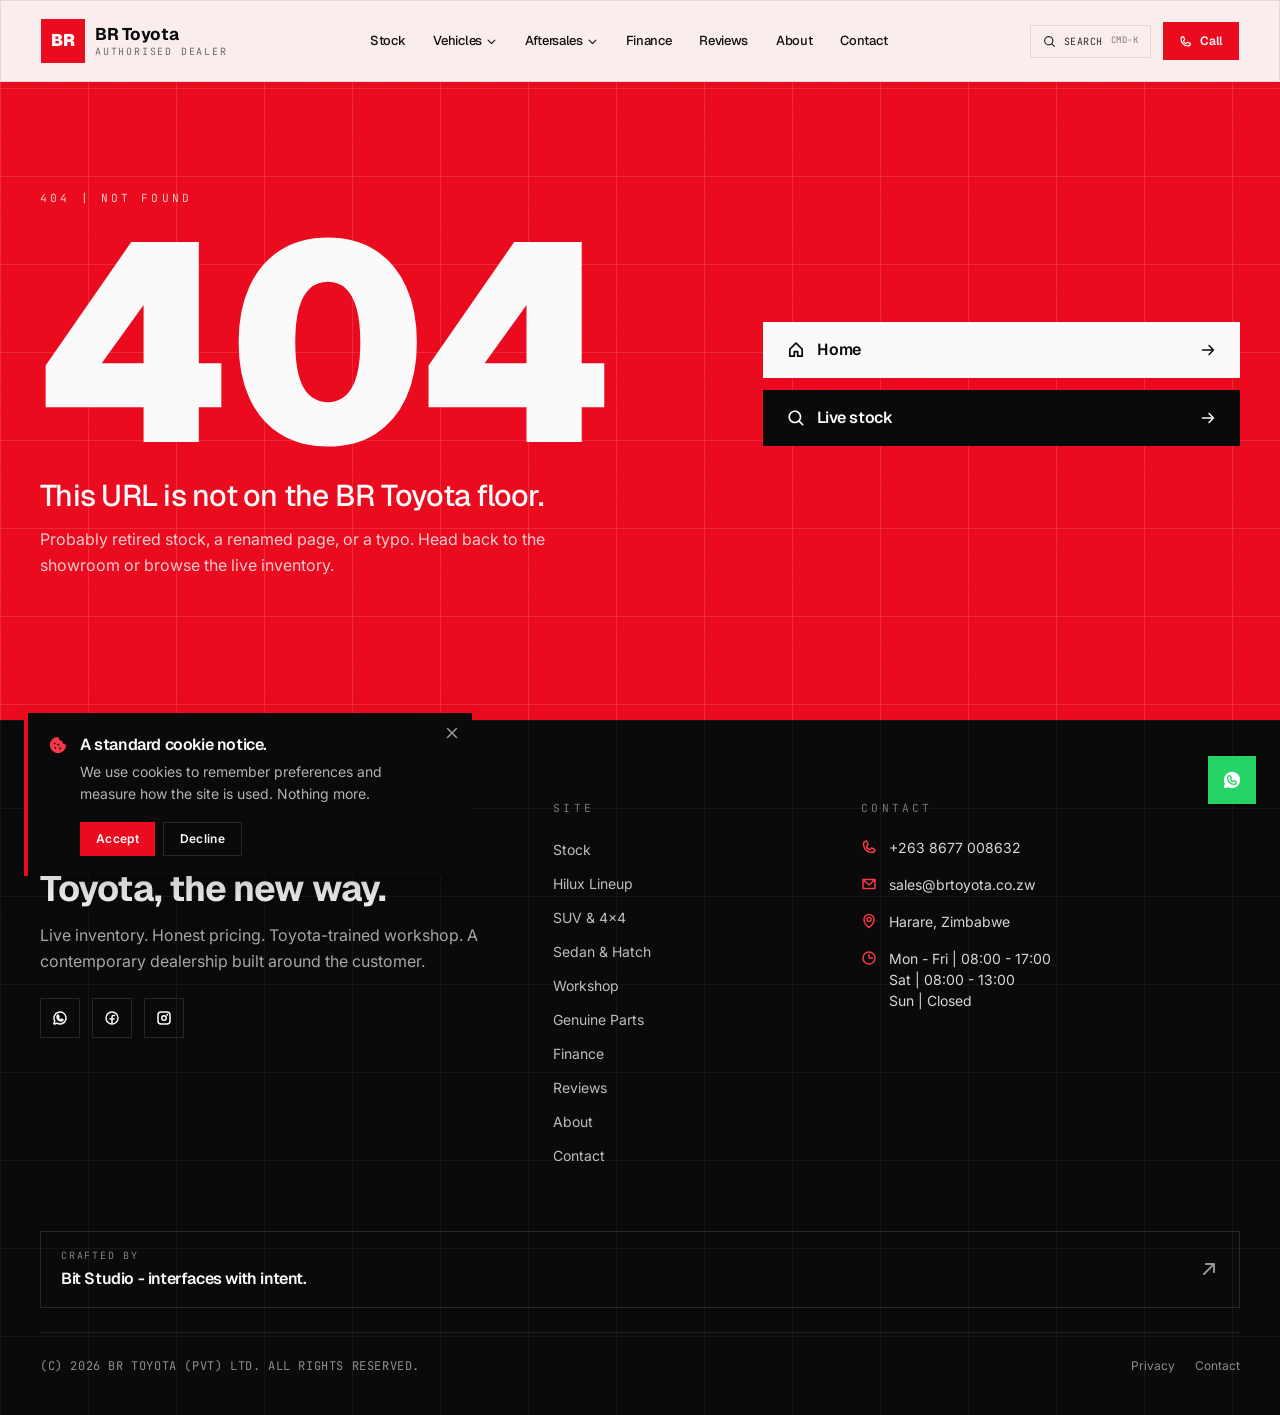
<file: index.html>
<!DOCTYPE html>
<html lang="en">
  <head>
    <meta charset="UTF-8" />
    <link rel="icon" type="image/svg+xml" href="/favicon.svg" />
    <meta name="viewport" content="width=device-width, initial-scale=1.0, viewport-fit=cover" />
    <meta name="theme-color" content="#EB0A1E" />

    <title>BR Toyota — Authorised Toyota Dealer | Zimbabwe</title>
    <meta name="description" content="BR Toyota — authorised Toyota dealer in Zimbabwe. Contemporary showroom, live stock inventory, Toyota-trained workshop, genuine parts and on-site finance. The new way to buy Toyota." />
    <meta name="keywords" content="BR Toyota, Toyota Zimbabwe, Toyota dealer Harare, Hilux, Land Cruiser, Fortuner, Prado, Corolla Cross, RAV4, Hiace, Toyota service Zimbabwe, genuine Toyota parts, Toyota finance Zimbabwe" />
    <meta name="author" content="BR Toyota" />
    <meta name="robots" content="index, follow" />

    <!-- Open Graph -->
    <meta property="og:type" content="website" />
    <meta property="og:site_name" content="BR Toyota" />
    <meta property="og:title" content="BR Toyota — Authorised Toyota Dealer | Zimbabwe" />
    <meta property="og:description" content="Contemporary Toyota dealership. Live inventory. Real-time stock counter. Toyota-trained workshop and on-site finance." />
    <meta property="og:image" content="https://images.unsplash.com/photo-1559416523-140ddc3d238c?w=1600&q=80&auto=format&fit=crop" />
    <meta property="og:url" content="https://www.brtoyota.co.zw/" />

    <!-- Twitter -->
    <meta name="twitter:card" content="summary_large_image" />
    <meta name="twitter:title" content="BR Toyota — Authorised Toyota Dealer" />
    <meta name="twitter:description" content="Contemporary Toyota dealership. Live inventory. Workshop. Parts. Finance." />
    <meta name="twitter:image" content="https://images.unsplash.com/photo-1559416523-140ddc3d238c?w=1600&q=80&auto=format&fit=crop" />

    <!-- Preconnect fonts -->
    <link rel="preconnect" href="https://fonts.googleapis.com" />
    <link rel="preconnect" href="https://fonts.gstatic.com" crossorigin />
    <link href="https://fonts.googleapis.com/css2?family=Geist:wght@300;400;500;600;700;800;900&family=Inter:wght@300;400;500;600;700&family=JetBrains+Mono:wght@400;500;600&display=swap" rel="stylesheet" />

    <!-- JSON-LD Structured Data -->
    <script type="application/ld+json">
      {
        "@context": "https://schema.org",
        "@type": "AutomotiveBusiness",
        "name": "BR Toyota",
        "url": "https://www.brtoyota.co.zw/",
        "description": "Authorised Toyota dealer in Zimbabwe. Contemporary digital-first showroom, live stock inventory, Toyota-trained workshop, genuine parts and on-site finance.",
        "image": "https://images.unsplash.com/photo-1559416523-140ddc3d238c?w=1600&q=80&auto=format&fit=crop",
        "address": {
          "@type": "PostalAddress",
          "addressLocality": "Harare",
          "addressCountry": "ZW"
        },
        "telephone": "+2638677008632",
        "priceRange": "$$",
        "slogan": "Toyota, the new way.",
        "aggregateRating": {
          "@type": "AggregateRating",
          "ratingValue": "4.5",
          "reviewCount": "100"
        }
      }
    </script>
    <script type="module" crossorigin src="/assets/index-C2qaSlEz.js"></script>
    <link rel="stylesheet" crossorigin href="/assets/index-DqUmYra0.css">
  </head>
  <body>
    <div id="root"></div>
  </body>
</html>
</file>
<file: assets/index-DqUmYra0.css>
/*! tailwindcss v4.3.0 | MIT License | https://tailwindcss.com */@layer properties{@supports (((-webkit-hyphens:none)) and (not (margin-trim:inline))) or ((-moz-orient:inline) and (not (color:rgb(from red r g b)))){*,:before,:after,::backdrop{--tw-space-y-reverse:0;--tw-border-style:solid;--tw-gradient-position:initial;--tw-gradient-from:#0000;--tw-gradient-via:#0000;--tw-gradient-to:#0000;--tw-gradient-stops:initial;--tw-gradient-via-stops:initial;--tw-gradient-from-position:0%;--tw-gradient-via-position:50%;--tw-gradient-to-position:100%;--tw-leading:initial;--tw-font-weight:initial;--tw-tracking:initial;--tw-ordinal:initial;--tw-slashed-zero:initial;--tw-numeric-figure:initial;--tw-numeric-spacing:initial;--tw-numeric-fraction:initial;--tw-shadow:0 0 #0000;--tw-shadow-color:initial;--tw-shadow-alpha:100%;--tw-inset-shadow:0 0 #0000;--tw-inset-shadow-color:initial;--tw-inset-shadow-alpha:100%;--tw-ring-color:initial;--tw-ring-shadow:0 0 #0000;--tw-inset-ring-color:initial;--tw-inset-ring-shadow:0 0 #0000;--tw-ring-inset:initial;--tw-ring-offset-width:0px;--tw-ring-offset-color:#fff;--tw-ring-offset-shadow:0 0 #0000;--tw-blur:initial;--tw-brightness:initial;--tw-contrast:initial;--tw-grayscale:initial;--tw-hue-rotate:initial;--tw-invert:initial;--tw-opacity:initial;--tw-saturate:initial;--tw-sepia:initial;--tw-drop-shadow:initial;--tw-drop-shadow-color:initial;--tw-drop-shadow-alpha:100%;--tw-drop-shadow-size:initial;--tw-backdrop-blur:initial;--tw-backdrop-brightness:initial;--tw-backdrop-contrast:initial;--tw-backdrop-grayscale:initial;--tw-backdrop-hue-rotate:initial;--tw-backdrop-invert:initial;--tw-backdrop-opacity:initial;--tw-backdrop-saturate:initial;--tw-backdrop-sepia:initial;--tw-duration:initial;--tw-translate-x:0;--tw-translate-y:0;--tw-translate-z:0;--tw-scale-x:1;--tw-scale-y:1;--tw-scale-z:1}}}@layer theme{:root,:host{--font-sans:ui-sans-serif, system-ui, sans-serif, "Apple Color Emoji", "Segoe UI Emoji", "Segoe UI Symbol", "Noto Color Emoji";--font-mono:"JetBrains Mono", monospace;--color-yellow-400:oklch(85.2% .199 91.936);--color-yellow-500:oklch(79.5% .184 86.047);--color-white:#fff;--spacing:.25rem;--container-xs:20rem;--container-md:28rem;--container-lg:32rem;--container-xl:36rem;--container-2xl:42rem;--container-3xl:48rem;--container-4xl:56rem;--text-xs:.75rem;--text-xs--line-height:calc(1 / .75);--text-sm:.875rem;--text-sm--line-height:calc(1.25 / .875);--text-base:1rem;--text-base--line-height: 1.5 ;--text-lg:1.125rem;--text-lg--line-height:calc(1.75 / 1.125);--text-xl:1.25rem;--text-xl--line-height:calc(1.75 / 1.25);--text-2xl:1.5rem;--text-2xl--line-height:calc(2 / 1.5);--text-3xl:1.875rem;--text-3xl--line-height: 1.2 ;--text-4xl:2.25rem;--text-4xl--line-height:calc(2.5 / 2.25);--text-5xl:3rem;--text-5xl--line-height:1;--text-6xl:3.75rem;--text-6xl--line-height:1;--text-7xl:4.5rem;--text-7xl--line-height:1;--text-8xl:6rem;--text-8xl--line-height:1;--font-weight-medium:500;--font-weight-semibold:600;--font-weight-bold:700;--font-weight-black:900;--tracking-tighter:-.05em;--tracking-tight:-.025em;--tracking-wide:.025em;--tracking-wider:.05em;--leading-tight:1.25;--leading-relaxed:1.625;--blur-sm:8px;--blur-md:12px;--blur-xl:24px;--default-transition-duration:.15s;--default-transition-timing-function:cubic-bezier(.4, 0, .2, 1);--default-font-family:var(--font-sans);--default-mono-font-family:var(--font-mono);--color-toyota-300:#ff6e7a;--color-toyota-400:#f73848;--color-toyota-500:#eb0a1e;--color-toyota-600:#c8081a;--color-toyota-700:#a30615;--color-ink-50:#fafafa;--color-ink-100:#f2f2f2;--color-ink-200:#e5e5e5;--color-ink-300:#c8c8c8;--color-ink-400:#9a9a9a;--color-ink-500:#6b6b6b;--color-ink-600:#4a4a4a;--color-ink-700:#2f2f2f;--color-ink-900:#111;--color-ink-950:#0a0a0a;--color-paper:#fafafa;--font-display:"Geist", "Inter", system-ui, sans-serif;--font-body:"Inter", system-ui, sans-serif}}@layer base{*,:after,:before,::backdrop{box-sizing:border-box;border:0 solid;margin:0;padding:0}::file-selector-button{box-sizing:border-box;border:0 solid;margin:0;padding:0}html,:host{-webkit-text-size-adjust:100%;-moz-tab-size:4;tab-size:4;line-height:1.5;font-family:var(--default-font-family,ui-sans-serif, system-ui, sans-serif, "Apple Color Emoji", "Segoe UI Emoji", "Segoe UI Symbol", "Noto Color Emoji");font-feature-settings:var(--default-font-feature-settings,normal);font-variation-settings:var(--default-font-variation-settings,normal);-webkit-tap-highlight-color:transparent}hr{height:0;color:inherit;border-top-width:1px}abbr:where([title]){-webkit-text-decoration:underline dotted;text-decoration:underline dotted}h1,h2,h3,h4,h5,h6{font-size:inherit;font-weight:inherit}a{color:inherit;-webkit-text-decoration:inherit;text-decoration:inherit}b,strong{font-weight:bolder}code,kbd,samp,pre{font-family:var(--default-mono-font-family,ui-monospace, SFMono-Regular, Menlo, Monaco, Consolas, "Liberation Mono", "Courier New", monospace);font-feature-settings:var(--default-mono-font-feature-settings,normal);font-variation-settings:var(--default-mono-font-variation-settings,normal);font-size:1em}small{font-size:80%}sub,sup{vertical-align:baseline;font-size:75%;line-height:0;position:relative}sub{bottom:-.25em}sup{top:-.5em}table{text-indent:0;border-color:inherit;border-collapse:collapse}:-moz-focusring{outline:auto}progress{vertical-align:baseline}summary{display:list-item}ol,ul,menu{list-style:none}img,svg,video,canvas,audio,iframe,embed,object{vertical-align:middle;display:block}img,video{max-width:100%;height:auto}button,input,select,optgroup,textarea{font:inherit;font-feature-settings:inherit;font-variation-settings:inherit;letter-spacing:inherit;color:inherit;opacity:1;background-color:#0000;border-radius:0}::file-selector-button{font:inherit;font-feature-settings:inherit;font-variation-settings:inherit;letter-spacing:inherit;color:inherit;opacity:1;background-color:#0000;border-radius:0}:where(select:is([multiple],[size])) optgroup{font-weight:bolder}:where(select:is([multiple],[size])) optgroup option{padding-inline-start:20px}::file-selector-button{margin-inline-end:4px}::placeholder{opacity:1}@supports (not ((-webkit-appearance:-apple-pay-button))) or (contain-intrinsic-size:1px){::placeholder{color:currentColor}@supports (color:color-mix(in lab,red,red)){::placeholder{color:color-mix(in oklab,currentcolor 50%,transparent)}}}textarea{resize:vertical}::-webkit-search-decoration{-webkit-appearance:none}::-webkit-date-and-time-value{min-height:1lh;text-align:inherit}::-webkit-datetime-edit{display:inline-flex}::-webkit-datetime-edit-fields-wrapper{padding:0}::-webkit-datetime-edit{padding-block:0}::-webkit-datetime-edit-year-field{padding-block:0}::-webkit-datetime-edit-month-field{padding-block:0}::-webkit-datetime-edit-day-field{padding-block:0}::-webkit-datetime-edit-hour-field{padding-block:0}::-webkit-datetime-edit-minute-field{padding-block:0}::-webkit-datetime-edit-second-field{padding-block:0}::-webkit-datetime-edit-millisecond-field{padding-block:0}::-webkit-datetime-edit-meridiem-field{padding-block:0}::-webkit-calendar-picker-indicator{line-height:1}:-moz-ui-invalid{box-shadow:none}button,input:where([type=button],[type=reset],[type=submit]){-webkit-appearance:button;-moz-appearance:button;appearance:button}::file-selector-button{-webkit-appearance:button;-moz-appearance:button;appearance:button}::-webkit-inner-spin-button{height:auto}::-webkit-outer-spin-button{height:auto}[hidden]:where(:not([hidden=until-found])){display:none!important}}@layer components;@layer utilities{.pointer-events-none{pointer-events:none}.visible{visibility:visible}.absolute{position:absolute}.fixed{position:fixed}.relative{position:relative}.static{position:static}.sticky{position:sticky}.inset-0{inset:calc(var(--spacing) * 0)}.inset-x-0{inset-inline:calc(var(--spacing) * 0)}.top-0{top:calc(var(--spacing) * 0)}.top-2{top:calc(var(--spacing) * 2)}.top-3{top:calc(var(--spacing) * 3)}.top-4{top:calc(var(--spacing) * 4)}.top-5{top:calc(var(--spacing) * 5)}.top-16{top:calc(var(--spacing) * 16)}.top-24{top:calc(var(--spacing) * 24)}.top-\[14\%\]{top:14%}.top-full{top:100%}.right-0{right:calc(var(--spacing) * 0)}.right-3{right:calc(var(--spacing) * 3)}.right-6{right:calc(var(--spacing) * 6)}.right-\[2\%\]{right:2%}.bottom-0{bottom:calc(var(--spacing) * 0)}.bottom-2{bottom:calc(var(--spacing) * 2)}.bottom-3{bottom:calc(var(--spacing) * 3)}.bottom-6{bottom:calc(var(--spacing) * 6)}.bottom-24{bottom:calc(var(--spacing) * 24)}.left-0{left:calc(var(--spacing) * 0)}.left-3{left:calc(var(--spacing) * 3)}.left-4{left:calc(var(--spacing) * 4)}.left-5{left:calc(var(--spacing) * 5)}.left-6{left:calc(var(--spacing) * 6)}.left-\[18px\]{left:18px}.z-10{z-index:10}.z-30{z-index:30}.z-40{z-index:40}.z-50{z-index:50}.z-\[60\]{z-index:60}.col-span-6{grid-column:span 6/span 6}.col-span-12{grid-column:span 12/span 12}.-mx-1{margin-inline:calc(var(--spacing) * -1)}.mx-auto{margin-inline:auto}.mt-0\.5{margin-top:calc(var(--spacing) * .5)}.mt-1{margin-top:calc(var(--spacing) * 1)}.mt-1\.5{margin-top:calc(var(--spacing) * 1.5)}.mt-2{margin-top:calc(var(--spacing) * 2)}.mt-3{margin-top:calc(var(--spacing) * 3)}.mt-3\.5{margin-top:calc(var(--spacing) * 3.5)}.mt-4{margin-top:calc(var(--spacing) * 4)}.mt-6{margin-top:calc(var(--spacing) * 6)}.mt-8{margin-top:calc(var(--spacing) * 8)}.mr-1\.5{margin-right:calc(var(--spacing) * 1.5)}.mb-1{margin-bottom:calc(var(--spacing) * 1)}.mb-1\.5{margin-bottom:calc(var(--spacing) * 1.5)}.mb-2{margin-bottom:calc(var(--spacing) * 2)}.mb-3{margin-bottom:calc(var(--spacing) * 3)}.mb-4{margin-bottom:calc(var(--spacing) * 4)}.mb-5{margin-bottom:calc(var(--spacing) * 5)}.mb-6{margin-bottom:calc(var(--spacing) * 6)}.mb-8{margin-bottom:calc(var(--spacing) * 8)}.mb-10{margin-bottom:calc(var(--spacing) * 10)}.mb-12{margin-bottom:calc(var(--spacing) * 12)}.mb-16{margin-bottom:calc(var(--spacing) * 16)}.block{display:block}.flex{display:flex}.grid{display:grid}.hidden{display:none}.inline{display:inline}.inline-block{display:inline-block}.inline-flex{display:inline-flex}.aspect-\[4\/3\]{aspect-ratio:4/3}.aspect-\[4\/5\]{aspect-ratio:4/5}.aspect-\[16\/9\]{aspect-ratio:16/9}.aspect-\[16\/10\]{aspect-ratio:16/10}.aspect-square{aspect-ratio:1}.h-1\.5{height:calc(var(--spacing) * 1.5)}.h-2{height:calc(var(--spacing) * 2)}.h-2\.5{height:calc(var(--spacing) * 2.5)}.h-8{height:calc(var(--spacing) * 8)}.h-10{height:calc(var(--spacing) * 10)}.h-11{height:calc(var(--spacing) * 11)}.h-12{height:calc(var(--spacing) * 12)}.h-14{height:calc(var(--spacing) * 14)}.h-16{height:calc(var(--spacing) * 16)}.h-full{height:100%}.max-h-\[60vh\]{max-height:60vh}.max-h-\[88vh\]{max-height:88vh}.max-h-\[calc\(100vh-12rem\)\]{max-height:calc(100vh - 12rem)}.min-h-\[80vh\]{min-height:80vh}.min-h-\[100svh\]{min-height:100svh}.min-h-screen{min-height:100vh}.w-1\.5{width:calc(var(--spacing) * 1.5)}.w-2{width:calc(var(--spacing) * 2)}.w-2\.5{width:calc(var(--spacing) * 2.5)}.w-8{width:calc(var(--spacing) * 8)}.w-10{width:calc(var(--spacing) * 10)}.w-11{width:calc(var(--spacing) * 11)}.w-12{width:calc(var(--spacing) * 12)}.w-14{width:calc(var(--spacing) * 14)}.w-72{width:calc(var(--spacing) * 72)}.w-\[44\%\]{width:44%}.w-full{width:100%}.w-px{width:1px}.max-w-2xl{max-width:var(--container-2xl)}.max-w-3xl{max-width:var(--container-3xl)}.max-w-4xl{max-width:var(--container-4xl)}.max-w-\[55vw\]{max-width:55vw}.max-w-\[60vw\]{max-width:60vw}.max-w-\[1440px\]{max-width:1440px}.max-w-lg{max-width:var(--container-lg)}.max-w-md{max-width:var(--container-md)}.max-w-xl{max-width:var(--container-xl)}.min-w-0{min-width:calc(var(--spacing) * 0)}.flex-1{flex:1}.flex-shrink-0{flex-shrink:0}.rotate-180{rotate:180deg}.cursor-pointer{cursor:pointer}.resize-none{resize:none}.list-none{list-style-type:none}.grid-cols-1{grid-template-columns:repeat(1,minmax(0,1fr))}.grid-cols-2{grid-template-columns:repeat(2,minmax(0,1fr))}.grid-cols-3{grid-template-columns:repeat(3,minmax(0,1fr))}.grid-cols-12{grid-template-columns:repeat(12,minmax(0,1fr))}.flex-col{flex-direction:column}.flex-wrap{flex-wrap:wrap}.items-baseline{align-items:baseline}.items-center{align-items:center}.items-end{align-items:flex-end}.items-start{align-items:flex-start}.items-stretch{align-items:stretch}.justify-between{justify-content:space-between}.justify-center{justify-content:center}.justify-end{justify-content:flex-end}.justify-start{justify-content:flex-start}.gap-0{gap:calc(var(--spacing) * 0)}.gap-1{gap:calc(var(--spacing) * 1)}.gap-1\.5{gap:calc(var(--spacing) * 1.5)}.gap-2{gap:calc(var(--spacing) * 2)}.gap-2\.5{gap:calc(var(--spacing) * 2.5)}.gap-3{gap:calc(var(--spacing) * 3)}.gap-4{gap:calc(var(--spacing) * 4)}.gap-5{gap:calc(var(--spacing) * 5)}.gap-6{gap:calc(var(--spacing) * 6)}.gap-8{gap:calc(var(--spacing) * 8)}.gap-12{gap:calc(var(--spacing) * 12)}.gap-px{gap:1px}:where(.space-y-1>:not(:last-child)){--tw-space-y-reverse:0;margin-block-start:calc(calc(var(--spacing) * 1) * var(--tw-space-y-reverse));margin-block-end:calc(calc(var(--spacing) * 1) * calc(1 - var(--tw-space-y-reverse)))}:where(.space-y-2\.5>:not(:last-child)){--tw-space-y-reverse:0;margin-block-start:calc(calc(var(--spacing) * 2.5) * var(--tw-space-y-reverse));margin-block-end:calc(calc(var(--spacing) * 2.5) * calc(1 - var(--tw-space-y-reverse)))}:where(.space-y-3>:not(:last-child)){--tw-space-y-reverse:0;margin-block-start:calc(calc(var(--spacing) * 3) * var(--tw-space-y-reverse));margin-block-end:calc(calc(var(--spacing) * 3) * calc(1 - var(--tw-space-y-reverse)))}:where(.space-y-4>:not(:last-child)){--tw-space-y-reverse:0;margin-block-start:calc(calc(var(--spacing) * 4) * var(--tw-space-y-reverse));margin-block-end:calc(calc(var(--spacing) * 4) * calc(1 - var(--tw-space-y-reverse)))}:where(.space-y-5>:not(:last-child)){--tw-space-y-reverse:0;margin-block-start:calc(calc(var(--spacing) * 5) * var(--tw-space-y-reverse));margin-block-end:calc(calc(var(--spacing) * 5) * calc(1 - var(--tw-space-y-reverse)))}:where(.space-y-6>:not(:last-child)){--tw-space-y-reverse:0;margin-block-start:calc(calc(var(--spacing) * 6) * var(--tw-space-y-reverse));margin-block-end:calc(calc(var(--spacing) * 6) * calc(1 - var(--tw-space-y-reverse)))}:where(.space-y-10>:not(:last-child)){--tw-space-y-reverse:0;margin-block-start:calc(calc(var(--spacing) * 10) * var(--tw-space-y-reverse));margin-block-end:calc(calc(var(--spacing) * 10) * calc(1 - var(--tw-space-y-reverse)))}:where(.space-y-20>:not(:last-child)){--tw-space-y-reverse:0;margin-block-start:calc(calc(var(--spacing) * 20) * var(--tw-space-y-reverse));margin-block-end:calc(calc(var(--spacing) * 20) * calc(1 - var(--tw-space-y-reverse)))}.truncate{text-overflow:ellipsis;white-space:nowrap;overflow:hidden}.overflow-hidden{overflow:hidden}.overflow-x-auto{overflow-x:auto}.overflow-y-auto{overflow-y:auto}.rounded-full{border-radius:3.40282e38px}.border{border-style:var(--tw-border-style);border-width:1px}.border-0{border-style:var(--tw-border-style);border-width:0}.border-y{border-block-style:var(--tw-border-style);border-block-width:1px}.border-t{border-top-style:var(--tw-border-style);border-top-width:1px}.border-r{border-right-style:var(--tw-border-style);border-right-width:1px}.border-b{border-bottom-style:var(--tw-border-style);border-bottom-width:1px}.border-l{border-left-style:var(--tw-border-style);border-left-width:1px}.border-l-4{border-left-style:var(--tw-border-style);border-left-width:4px}.border-paper\/10{border-color:#fafafa1a}@supports (color:color-mix(in lab,red,red)){.border-paper\/10{border-color:color-mix(in oklab,var(--color-paper) 10%,transparent)}}.border-paper\/30{border-color:#fafafa4d}@supports (color:color-mix(in lab,red,red)){.border-paper\/30{border-color:color-mix(in oklab,var(--color-paper) 30%,transparent)}}.border-toyota-500{border-color:var(--color-toyota-500)}.bg-\[\#25D366\]{background-color:#25d366}.bg-ink-50{background-color:var(--color-ink-50)}.bg-ink-100{background-color:var(--color-ink-100)}.bg-ink-200{background-color:var(--color-ink-200)}.bg-ink-900{background-color:var(--color-ink-900)}.bg-ink-900\/50{background-color:#11111180}@supports (color:color-mix(in lab,red,red)){.bg-ink-900\/50{background-color:color-mix(in oklab,var(--color-ink-900) 50%,transparent)}}.bg-ink-900\/60{background-color:#1119}@supports (color:color-mix(in lab,red,red)){.bg-ink-900\/60{background-color:color-mix(in oklab,var(--color-ink-900) 60%,transparent)}}.bg-ink-950{background-color:var(--color-ink-950)}.bg-ink-950\/60{background-color:#0a0a0a99}@supports (color:color-mix(in lab,red,red)){.bg-ink-950\/60{background-color:color-mix(in oklab,var(--color-ink-950) 60%,transparent)}}.bg-ink-950\/70{background-color:#0a0a0ab3}@supports (color:color-mix(in lab,red,red)){.bg-ink-950\/70{background-color:color-mix(in oklab,var(--color-ink-950) 70%,transparent)}}.bg-ink-950\/85{background-color:#0a0a0ad9}@supports (color:color-mix(in lab,red,red)){.bg-ink-950\/85{background-color:color-mix(in oklab,var(--color-ink-950) 85%,transparent)}}.bg-paper{background-color:var(--color-paper)}.bg-paper\/10{background-color:#fafafa1a}@supports (color:color-mix(in lab,red,red)){.bg-paper\/10{background-color:color-mix(in oklab,var(--color-paper) 10%,transparent)}}.bg-paper\/95{background-color:#fafafaf2}@supports (color:color-mix(in lab,red,red)){.bg-paper\/95{background-color:color-mix(in oklab,var(--color-paper) 95%,transparent)}}.bg-toyota-300{background-color:var(--color-toyota-300)}.bg-toyota-500{background-color:var(--color-toyota-500)}.bg-toyota-500\/60{background-color:#eb0a1e99}@supports (color:color-mix(in lab,red,red)){.bg-toyota-500\/60{background-color:color-mix(in oklab,var(--color-toyota-500) 60%,transparent)}}.bg-transparent{background-color:#0000}.bg-gradient-to-t{--tw-gradient-position:to top in oklab;background-image:linear-gradient(var(--tw-gradient-stops))}.from-ink-950{--tw-gradient-from:var(--color-ink-950);--tw-gradient-stops:var(--tw-gradient-via-stops,var(--tw-gradient-position), var(--tw-gradient-from) var(--tw-gradient-from-position), var(--tw-gradient-to) var(--tw-gradient-to-position))}.from-ink-950\/40{--tw-gradient-from:#0a0a0a66}@supports (color:color-mix(in lab,red,red)){.from-ink-950\/40{--tw-gradient-from:color-mix(in oklab, var(--color-ink-950) 40%, transparent)}}.from-ink-950\/40{--tw-gradient-stops:var(--tw-gradient-via-stops,var(--tw-gradient-position), var(--tw-gradient-from) var(--tw-gradient-from-position), var(--tw-gradient-to) var(--tw-gradient-to-position))}.via-ink-950\/20{--tw-gradient-via:#0a0a0a33}@supports (color:color-mix(in lab,red,red)){.via-ink-950\/20{--tw-gradient-via:color-mix(in oklab, var(--color-ink-950) 20%, transparent)}}.via-ink-950\/20{--tw-gradient-via-stops:var(--tw-gradient-position), var(--tw-gradient-from) var(--tw-gradient-from-position), var(--tw-gradient-via) var(--tw-gradient-via-position), var(--tw-gradient-to) var(--tw-gradient-to-position);--tw-gradient-stops:var(--tw-gradient-via-stops)}.via-ink-950\/30{--tw-gradient-via:#0a0a0a4d}@supports (color:color-mix(in lab,red,red)){.via-ink-950\/30{--tw-gradient-via:color-mix(in oklab, var(--color-ink-950) 30%, transparent)}}.via-ink-950\/30{--tw-gradient-via-stops:var(--tw-gradient-position), var(--tw-gradient-from) var(--tw-gradient-from-position), var(--tw-gradient-via) var(--tw-gradient-via-position), var(--tw-gradient-to) var(--tw-gradient-to-position);--tw-gradient-stops:var(--tw-gradient-via-stops)}.via-ink-950\/40{--tw-gradient-via:#0a0a0a66}@supports (color:color-mix(in lab,red,red)){.via-ink-950\/40{--tw-gradient-via:color-mix(in oklab, var(--color-ink-950) 40%, transparent)}}.via-ink-950\/40{--tw-gradient-via-stops:var(--tw-gradient-position), var(--tw-gradient-from) var(--tw-gradient-from-position), var(--tw-gradient-via) var(--tw-gradient-via-position), var(--tw-gradient-to) var(--tw-gradient-to-position);--tw-gradient-stops:var(--tw-gradient-via-stops)}.via-ink-950\/75{--tw-gradient-via:#0a0a0abf}@supports (color:color-mix(in lab,red,red)){.via-ink-950\/75{--tw-gradient-via:color-mix(in oklab, var(--color-ink-950) 75%, transparent)}}.via-ink-950\/75{--tw-gradient-via-stops:var(--tw-gradient-position), var(--tw-gradient-from) var(--tw-gradient-from-position), var(--tw-gradient-via) var(--tw-gradient-via-position), var(--tw-gradient-to) var(--tw-gradient-to-position);--tw-gradient-stops:var(--tw-gradient-via-stops)}.to-ink-950\/10{--tw-gradient-to:#0a0a0a1a}@supports (color:color-mix(in lab,red,red)){.to-ink-950\/10{--tw-gradient-to:color-mix(in oklab, var(--color-ink-950) 10%, transparent)}}.to-ink-950\/10{--tw-gradient-stops:var(--tw-gradient-via-stops,var(--tw-gradient-position), var(--tw-gradient-from) var(--tw-gradient-from-position), var(--tw-gradient-to) var(--tw-gradient-to-position))}.to-ink-950\/35{--tw-gradient-to:#0a0a0a59}@supports (color:color-mix(in lab,red,red)){.to-ink-950\/35{--tw-gradient-to:color-mix(in oklab, var(--color-ink-950) 35%, transparent)}}.to-ink-950\/35{--tw-gradient-stops:var(--tw-gradient-via-stops,var(--tw-gradient-position), var(--tw-gradient-from) var(--tw-gradient-from-position), var(--tw-gradient-to) var(--tw-gradient-to-position))}.to-transparent{--tw-gradient-to:transparent;--tw-gradient-stops:var(--tw-gradient-via-stops,var(--tw-gradient-position), var(--tw-gradient-from) var(--tw-gradient-from-position), var(--tw-gradient-to) var(--tw-gradient-to-position))}.object-cover{object-fit:cover}.object-center{object-position:center}.p-2{padding:calc(var(--spacing) * 2)}.p-4{padding:calc(var(--spacing) * 4)}.p-5{padding:calc(var(--spacing) * 5)}.p-6{padding:calc(var(--spacing) * 6)}.p-7{padding:calc(var(--spacing) * 7)}.px-1{padding-inline:calc(var(--spacing) * 1)}.px-2{padding-inline:calc(var(--spacing) * 2)}.px-2\.5{padding-inline:calc(var(--spacing) * 2.5)}.px-3{padding-inline:calc(var(--spacing) * 3)}.px-3\.5{padding-inline:calc(var(--spacing) * 3.5)}.px-4{padding-inline:calc(var(--spacing) * 4)}.px-5{padding-inline:calc(var(--spacing) * 5)}.px-6{padding-inline:calc(var(--spacing) * 6)}.py-1{padding-block:calc(var(--spacing) * 1)}.py-1\.5{padding-block:calc(var(--spacing) * 1.5)}.py-2{padding-block:calc(var(--spacing) * 2)}.py-2\.5{padding-block:calc(var(--spacing) * 2.5)}.py-3{padding-block:calc(var(--spacing) * 3)}.py-3\.5{padding-block:calc(var(--spacing) * 3.5)}.py-4{padding-block:calc(var(--spacing) * 4)}.py-7{padding-block:calc(var(--spacing) * 7)}.py-10{padding-block:calc(var(--spacing) * 10)}.py-12{padding-block:calc(var(--spacing) * 12)}.py-16{padding-block:calc(var(--spacing) * 16)}.py-20{padding-block:calc(var(--spacing) * 20)}.py-24{padding-block:calc(var(--spacing) * 24)}.pt-3{padding-top:calc(var(--spacing) * 3)}.pt-4{padding-top:calc(var(--spacing) * 4)}.pt-5{padding-top:calc(var(--spacing) * 5)}.pt-6{padding-top:calc(var(--spacing) * 6)}.pt-20{padding-top:calc(var(--spacing) * 20)}.pt-24{padding-top:calc(var(--spacing) * 24)}.pt-28{padding-top:calc(var(--spacing) * 28)}.pt-32{padding-top:calc(var(--spacing) * 32)}.pr-2{padding-right:calc(var(--spacing) * 2)}.pr-4{padding-right:calc(var(--spacing) * 4)}.pr-6{padding-right:calc(var(--spacing) * 6)}.pb-5{padding-bottom:calc(var(--spacing) * 5)}.pb-10{padding-bottom:calc(var(--spacing) * 10)}.pb-12{padding-bottom:calc(var(--spacing) * 12)}.pb-16{padding-bottom:calc(var(--spacing) * 16)}.pb-20{padding-bottom:calc(var(--spacing) * 20)}.pl-4{padding-left:calc(var(--spacing) * 4)}.pl-12{padding-left:calc(var(--spacing) * 12)}.text-center{text-align:center}.text-left{text-align:left}.text-right{text-align:right}.font-display{font-family:var(--font-display)}.font-mono{font-family:var(--font-mono)}.text-2xl{font-size:var(--text-2xl);line-height:var(--tw-leading,var(--text-2xl--line-height))}.text-3xl{font-size:var(--text-3xl);line-height:var(--tw-leading,var(--text-3xl--line-height))}.text-4xl{font-size:var(--text-4xl);line-height:var(--tw-leading,var(--text-4xl--line-height))}.text-5xl{font-size:var(--text-5xl);line-height:var(--tw-leading,var(--text-5xl--line-height))}.text-7xl{font-size:var(--text-7xl);line-height:var(--tw-leading,var(--text-7xl--line-height))}.text-base{font-size:var(--text-base);line-height:var(--tw-leading,var(--text-base--line-height))}.text-lg{font-size:var(--text-lg);line-height:var(--tw-leading,var(--text-lg--line-height))}.text-sm{font-size:var(--text-sm);line-height:var(--tw-leading,var(--text-sm--line-height))}.text-xl{font-size:var(--text-xl);line-height:var(--tw-leading,var(--text-xl--line-height))}.text-xs{font-size:var(--text-xs);line-height:var(--tw-leading,var(--text-xs--line-height))}.text-\[9px\]{font-size:9px}.text-\[10px\]{font-size:10px}.text-\[11px\]{font-size:11px}.text-\[12px\]{font-size:12px}.text-\[13px\]{font-size:13px}.text-\[14px\]{font-size:14px}.text-\[15px\]{font-size:15px}.text-\[16px\]{font-size:16px}.text-\[clamp\(2\.5rem\,7vw\,5\.5rem\)\]{font-size:clamp(2.5rem,7vw,5.5rem)}.text-\[clamp\(5rem\,18vw\,15rem\)\]{font-size:clamp(5rem,18vw,15rem)}.leading-\[0\.8\]{--tw-leading:.8;line-height:.8}.leading-\[0\.85\]{--tw-leading:.85;line-height:.85}.leading-\[0\.95\]{--tw-leading:.95;line-height:.95}.leading-\[1\.1\]{--tw-leading:1.1;line-height:1.1}.leading-none{--tw-leading:1;line-height:1}.leading-relaxed{--tw-leading:var(--leading-relaxed);line-height:var(--leading-relaxed)}.leading-tight{--tw-leading:var(--leading-tight);line-height:var(--leading-tight)}.font-black{--tw-font-weight:var(--font-weight-black);font-weight:var(--font-weight-black)}.font-bold{--tw-font-weight:var(--font-weight-bold);font-weight:var(--font-weight-bold)}.font-medium{--tw-font-weight:var(--font-weight-medium);font-weight:var(--font-weight-medium)}.font-semibold{--tw-font-weight:var(--font-weight-semibold);font-weight:var(--font-weight-semibold)}.tracking-\[0\.2em\]{--tw-tracking:.2em;letter-spacing:.2em}.tracking-\[0\.18em\]{--tw-tracking:.18em;letter-spacing:.18em}.tracking-\[0\.22em\]{--tw-tracking:.22em;letter-spacing:.22em}.tracking-tight{--tw-tracking:var(--tracking-tight);letter-spacing:var(--tracking-tight)}.tracking-tighter{--tw-tracking:var(--tracking-tighter);letter-spacing:var(--tracking-tighter)}.tracking-wide{--tw-tracking:var(--tracking-wide);letter-spacing:var(--tracking-wide)}.tracking-wider{--tw-tracking:var(--tracking-wider);letter-spacing:var(--tracking-wider)}.text-balance{text-wrap:balance}.text-pretty{text-wrap:pretty}.break-all{word-break:break-all}.whitespace-nowrap{white-space:nowrap}.text-ink-200{color:var(--color-ink-200)}.text-ink-300{color:var(--color-ink-300)}.text-ink-400{color:var(--color-ink-400)}.text-ink-500{color:var(--color-ink-500)}.text-ink-600{color:var(--color-ink-600)}.text-ink-700{color:var(--color-ink-700)}.text-ink-900{color:var(--color-ink-900)}.text-ink-950{color:var(--color-ink-950)}.text-ink-950\/12{color:#0a0a0a1f}@supports (color:color-mix(in lab,red,red)){.text-ink-950\/12{color:color-mix(in oklab,var(--color-ink-950) 12%,transparent)}}.text-paper{color:var(--color-paper)}.text-paper\/20{color:#fafafa33}@supports (color:color-mix(in lab,red,red)){.text-paper\/20{color:color-mix(in oklab,var(--color-paper) 20%,transparent)}}.text-paper\/40{color:#fafafa66}@supports (color:color-mix(in lab,red,red)){.text-paper\/40{color:color-mix(in oklab,var(--color-paper) 40%,transparent)}}.text-paper\/45{color:#fafafa73}@supports (color:color-mix(in lab,red,red)){.text-paper\/45{color:color-mix(in oklab,var(--color-paper) 45%,transparent)}}.text-paper\/50{color:#fafafa80}@supports (color:color-mix(in lab,red,red)){.text-paper\/50{color:color-mix(in oklab,var(--color-paper) 50%,transparent)}}.text-paper\/55{color:#fafafa8c}@supports (color:color-mix(in lab,red,red)){.text-paper\/55{color:color-mix(in oklab,var(--color-paper) 55%,transparent)}}.text-paper\/60{color:#fafafa99}@supports (color:color-mix(in lab,red,red)){.text-paper\/60{color:color-mix(in oklab,var(--color-paper) 60%,transparent)}}.text-paper\/65{color:#fafafaa6}@supports (color:color-mix(in lab,red,red)){.text-paper\/65{color:color-mix(in oklab,var(--color-paper) 65%,transparent)}}.text-paper\/70{color:#fafafab3}@supports (color:color-mix(in lab,red,red)){.text-paper\/70{color:color-mix(in oklab,var(--color-paper) 70%,transparent)}}.text-paper\/75{color:#fafafabf}@supports (color:color-mix(in lab,red,red)){.text-paper\/75{color:color-mix(in oklab,var(--color-paper) 75%,transparent)}}.text-paper\/80{color:#fafafacc}@supports (color:color-mix(in lab,red,red)){.text-paper\/80{color:color-mix(in oklab,var(--color-paper) 80%,transparent)}}.text-paper\/85{color:#fafafad9}@supports (color:color-mix(in lab,red,red)){.text-paper\/85{color:color-mix(in oklab,var(--color-paper) 85%,transparent)}}.text-paper\/95{color:#fafafaf2}@supports (color:color-mix(in lab,red,red)){.text-paper\/95{color:color-mix(in oklab,var(--color-paper) 95%,transparent)}}.text-toyota-300{color:var(--color-toyota-300)}.text-toyota-400{color:var(--color-toyota-400)}.text-toyota-500{color:var(--color-toyota-500)}.text-white{color:var(--color-white)}.text-yellow-400{color:var(--color-yellow-400)}.text-yellow-500{color:var(--color-yellow-500)}.uppercase{text-transform:uppercase}.italic{font-style:italic}.tabular-nums{--tw-numeric-spacing:tabular-nums;font-variant-numeric:var(--tw-ordinal,) var(--tw-slashed-zero,) var(--tw-numeric-figure,) var(--tw-numeric-spacing,) var(--tw-numeric-fraction,)}.underline{text-decoration-line:underline}.opacity-35{opacity:.35}.opacity-50{opacity:.5}.opacity-55{opacity:.55}.opacity-60{opacity:.6}.opacity-65{opacity:.65}.opacity-70{opacity:.7}.shadow-2xl{--tw-shadow:0 25px 50px -12px var(--tw-shadow-color,#00000040);box-shadow:var(--tw-inset-shadow),var(--tw-inset-ring-shadow),var(--tw-ring-offset-shadow),var(--tw-ring-shadow),var(--tw-shadow)}.ring-2{--tw-ring-shadow:var(--tw-ring-inset,) 0 0 0 calc(2px + var(--tw-ring-offset-width)) var(--tw-ring-color,currentcolor);box-shadow:var(--tw-inset-shadow),var(--tw-inset-ring-shadow),var(--tw-ring-offset-shadow),var(--tw-ring-shadow),var(--tw-shadow)}.ring-toyota-500{--tw-ring-color:var(--color-toyota-500)}.filter{filter:var(--tw-blur,) var(--tw-brightness,) var(--tw-contrast,) var(--tw-grayscale,) var(--tw-hue-rotate,) var(--tw-invert,) var(--tw-saturate,) var(--tw-sepia,) var(--tw-drop-shadow,)}.backdrop-blur-md{--tw-backdrop-blur:blur(var(--blur-md));-webkit-backdrop-filter:var(--tw-backdrop-blur,) var(--tw-backdrop-brightness,) var(--tw-backdrop-contrast,) var(--tw-backdrop-grayscale,) var(--tw-backdrop-hue-rotate,) var(--tw-backdrop-invert,) var(--tw-backdrop-opacity,) var(--tw-backdrop-saturate,) var(--tw-backdrop-sepia,);backdrop-filter:var(--tw-backdrop-blur,) var(--tw-backdrop-brightness,) var(--tw-backdrop-contrast,) var(--tw-backdrop-grayscale,) var(--tw-backdrop-hue-rotate,) var(--tw-backdrop-invert,) var(--tw-backdrop-opacity,) var(--tw-backdrop-saturate,) var(--tw-backdrop-sepia,)}.backdrop-blur-sm{--tw-backdrop-blur:blur(var(--blur-sm));-webkit-backdrop-filter:var(--tw-backdrop-blur,) var(--tw-backdrop-brightness,) var(--tw-backdrop-contrast,) var(--tw-backdrop-grayscale,) var(--tw-backdrop-hue-rotate,) var(--tw-backdrop-invert,) var(--tw-backdrop-opacity,) var(--tw-backdrop-saturate,) var(--tw-backdrop-sepia,);backdrop-filter:var(--tw-backdrop-blur,) var(--tw-backdrop-brightness,) var(--tw-backdrop-contrast,) var(--tw-backdrop-grayscale,) var(--tw-backdrop-hue-rotate,) var(--tw-backdrop-invert,) var(--tw-backdrop-opacity,) var(--tw-backdrop-saturate,) var(--tw-backdrop-sepia,)}.backdrop-blur-xl{--tw-backdrop-blur:blur(var(--blur-xl));-webkit-backdrop-filter:var(--tw-backdrop-blur,) var(--tw-backdrop-brightness,) var(--tw-backdrop-contrast,) var(--tw-backdrop-grayscale,) var(--tw-backdrop-hue-rotate,) var(--tw-backdrop-invert,) var(--tw-backdrop-opacity,) var(--tw-backdrop-saturate,) var(--tw-backdrop-sepia,);backdrop-filter:var(--tw-backdrop-blur,) var(--tw-backdrop-brightness,) var(--tw-backdrop-contrast,) var(--tw-backdrop-grayscale,) var(--tw-backdrop-hue-rotate,) var(--tw-backdrop-invert,) var(--tw-backdrop-opacity,) var(--tw-backdrop-saturate,) var(--tw-backdrop-sepia,)}.transition{transition-property:color,background-color,border-color,outline-color,text-decoration-color,fill,stroke,--tw-gradient-from,--tw-gradient-via,--tw-gradient-to,opacity,box-shadow,transform,translate,scale,rotate,filter,-webkit-backdrop-filter,backdrop-filter,display,content-visibility,overlay,pointer-events;transition-timing-function:var(--tw-ease,var(--default-transition-timing-function));transition-duration:var(--tw-duration,var(--default-transition-duration))}.transition-all{transition-property:all;transition-timing-function:var(--tw-ease,var(--default-transition-timing-function));transition-duration:var(--tw-duration,var(--default-transition-duration))}.transition-colors{transition-property:color,background-color,border-color,outline-color,text-decoration-color,fill,stroke,--tw-gradient-from,--tw-gradient-via,--tw-gradient-to;transition-timing-function:var(--tw-ease,var(--default-transition-timing-function));transition-duration:var(--tw-duration,var(--default-transition-duration))}.transition-transform{transition-property:transform,translate,scale,rotate;transition-timing-function:var(--tw-ease,var(--default-transition-timing-function));transition-duration:var(--tw-duration,var(--default-transition-duration))}.duration-500{--tw-duration:.5s;transition-duration:.5s}.duration-700{--tw-duration:.7s;transition-duration:.7s}.outline-none{--tw-outline-style:none;outline-style:none}.group-open\:border-toyota-500:is(:where(.group):is([open],:popover-open,:open) *){border-color:var(--color-toyota-500)}.group-open\:bg-toyota-500:is(:where(.group):is([open],:popover-open,:open) *){background-color:var(--color-toyota-500)}.group-open\:text-paper:is(:where(.group):is([open],:popover-open,:open) *){color:var(--color-paper)}@media(hover:hover){.group-hover\:translate-x-0\.5:is(:where(.group):hover *){--tw-translate-x:calc(var(--spacing) * .5);translate:var(--tw-translate-x) var(--tw-translate-y)}.group-hover\:translate-x-1:is(:where(.group):hover *){--tw-translate-x:calc(var(--spacing) * 1);translate:var(--tw-translate-x) var(--tw-translate-y)}.group-hover\:-translate-y-0\.5:is(:where(.group):hover *){--tw-translate-y:calc(var(--spacing) * -.5);translate:var(--tw-translate-x) var(--tw-translate-y)}.group-hover\:scale-105:is(:where(.group):hover *){--tw-scale-x:105%;--tw-scale-y:105%;--tw-scale-z:105%;scale:var(--tw-scale-x) var(--tw-scale-y)}.group-hover\:bg-paper:is(:where(.group):hover *){background-color:var(--color-paper)}.group-hover\:bg-paper\/60:is(:where(.group):hover *){background-color:#fafafa99}@supports (color:color-mix(in lab,red,red)){.group-hover\:bg-paper\/60:is(:where(.group):hover *){background-color:color-mix(in oklab,var(--color-paper) 60%,transparent)}}.group-hover\:text-paper:is(:where(.group):hover *){color:var(--color-paper)}.group-hover\:text-paper\/55:is(:where(.group):hover *){color:#fafafa8c}@supports (color:color-mix(in lab,red,red)){.group-hover\:text-paper\/55:is(:where(.group):hover *){color:color-mix(in oklab,var(--color-paper) 55%,transparent)}}.group-hover\:text-paper\/75:is(:where(.group):hover *){color:#fafafabf}@supports (color:color-mix(in lab,red,red)){.group-hover\:text-paper\/75:is(:where(.group):hover *){color:color-mix(in oklab,var(--color-paper) 75%,transparent)}}.group-hover\:text-paper\/85:is(:where(.group):hover *){color:#fafafad9}@supports (color:color-mix(in lab,red,red)){.group-hover\:text-paper\/85:is(:where(.group):hover *){color:color-mix(in oklab,var(--color-paper) 85%,transparent)}}.group-hover\:text-toyota-300:is(:where(.group):hover *){color:var(--color-toyota-300)}.group-hover\:text-toyota-400:is(:where(.group):hover *){color:var(--color-toyota-400)}.group-hover\:text-toyota-500:is(:where(.group):hover *){color:var(--color-toyota-500)}}.placeholder\:text-ink-400::placeholder{color:var(--color-ink-400)}.last\:border-b-0:last-child{border-bottom-style:var(--tw-border-style);border-bottom-width:0}@media(hover:hover){.hover\:border-toyota-500:hover{border-color:var(--color-toyota-500)}.hover\:bg-\[\#1ebe57\]:hover{background-color:#1ebe57}.hover\:bg-ink-50:hover{background-color:var(--color-ink-50)}.hover\:bg-ink-100:hover{background-color:var(--color-ink-100)}.hover\:bg-ink-950:hover{background-color:var(--color-ink-950)}.hover\:bg-paper:hover{background-color:var(--color-paper)}.hover\:bg-paper\/10:hover{background-color:#fafafa1a}@supports (color:color-mix(in lab,red,red)){.hover\:bg-paper\/10:hover{background-color:color-mix(in oklab,var(--color-paper) 10%,transparent)}}.hover\:bg-toyota-500:hover{background-color:var(--color-toyota-500)}.hover\:bg-toyota-600:hover{background-color:var(--color-toyota-600)}.hover\:text-ink-950:hover{color:var(--color-ink-950)}.hover\:text-paper:hover{color:var(--color-paper)}.hover\:text-toyota-300:hover{color:var(--color-toyota-300)}.hover\:text-toyota-400:hover{color:var(--color-toyota-400)}.hover\:text-toyota-500:hover{color:var(--color-toyota-500)}.hover\:opacity-100:hover{opacity:1}}.focus\:border-toyota-500:focus{border-color:var(--color-toyota-500)}@media(min-width:40rem){.sm\:col-span-6{grid-column:span 6/span 6}.sm\:max-w-none{max-width:none}.sm\:grid-cols-2{grid-template-columns:repeat(2,minmax(0,1fr))}.sm\:flex-row{flex-direction:row}}@media(min-width:48rem){.md\:top-20{top:calc(var(--spacing) * 20)}.md\:right-\[8\%\]{right:8%}.md\:right-auto{right:auto}.md\:left-\[24px\]{left:24px}.md\:col-span-2{grid-column:span 2/span 2}.md\:col-span-3{grid-column:span 3/span 3}.md\:col-span-4{grid-column:span 4/span 4}.md\:col-span-5{grid-column:span 5/span 5}.md\:col-span-6{grid-column:span 6/span 6}.md\:col-span-7{grid-column:span 7/span 7}.md\:col-span-8{grid-column:span 8/span 8}.md\:col-span-10{grid-column:span 10/span 10}.md\:col-start-1{grid-column-start:1}.md\:mb-10{margin-bottom:calc(var(--spacing) * 10)}.md\:mb-12{margin-bottom:calc(var(--spacing) * 12)}.md\:mb-16{margin-bottom:calc(var(--spacing) * 16)}.md\:block{display:block}.md\:flex{display:flex}.md\:inline{display:inline}.md\:inline-flex{display:inline-flex}.md\:aspect-\[2\.2\/1\]{aspect-ratio:2.2}.md\:aspect-\[3\/4\]{aspect-ratio:3/4}.md\:aspect-\[5\/4\]{aspect-ratio:5/4}.md\:h-11{height:calc(var(--spacing) * 11)}.md\:h-12{height:calc(var(--spacing) * 12)}.md\:h-20{height:calc(var(--spacing) * 20)}.md\:w-11{width:calc(var(--spacing) * 11)}.md\:w-12{width:calc(var(--spacing) * 12)}.md\:w-\[34\%\]{width:34%}.md\:max-w-md{max-width:var(--container-md)}.md\:max-w-xs{max-width:var(--container-xs)}.md\:grid-cols-4{grid-template-columns:repeat(4,minmax(0,1fr))}.md\:flex-row{flex-direction:row}.md\:flex-row-reverse{flex-direction:row-reverse}.md\:items-center{align-items:center}.md\:justify-end{justify-content:flex-end}.md\:gap-3{gap:calc(var(--spacing) * 3)}.md\:gap-4{gap:calc(var(--spacing) * 4)}.md\:gap-6{gap:calc(var(--spacing) * 6)}.md\:gap-7{gap:calc(var(--spacing) * 7)}.md\:gap-8{gap:calc(var(--spacing) * 8)}.md\:gap-10{gap:calc(var(--spacing) * 10)}.md\:gap-12{gap:calc(var(--spacing) * 12)}:where(.md\:space-y-32>:not(:last-child)){--tw-space-y-reverse:0;margin-block-start:calc(calc(var(--spacing) * 32) * var(--tw-space-y-reverse));margin-block-end:calc(calc(var(--spacing) * 32) * calc(1 - var(--tw-space-y-reverse)))}.md\:p-5{padding:calc(var(--spacing) * 5)}.md\:p-6{padding:calc(var(--spacing) * 6)}.md\:p-7{padding:calc(var(--spacing) * 7)}.md\:p-8{padding:calc(var(--spacing) * 8)}.md\:p-9{padding:calc(var(--spacing) * 9)}.md\:p-10{padding:calc(var(--spacing) * 10)}.md\:px-5{padding-inline:calc(var(--spacing) * 5)}.md\:px-6{padding-inline:calc(var(--spacing) * 6)}.md\:px-7{padding-inline:calc(var(--spacing) * 7)}.md\:px-10{padding-inline:calc(var(--spacing) * 10)}.md\:py-3\.5{padding-block:calc(var(--spacing) * 3.5)}.md\:py-14{padding-block:calc(var(--spacing) * 14)}.md\:py-16{padding-block:calc(var(--spacing) * 16)}.md\:py-20{padding-block:calc(var(--spacing) * 20)}.md\:py-24{padding-block:calc(var(--spacing) * 24)}.md\:py-28{padding-block:calc(var(--spacing) * 28)}.md\:py-32{padding-block:calc(var(--spacing) * 32)}.md\:pt-6{padding-top:calc(var(--spacing) * 6)}.md\:pt-10{padding-top:calc(var(--spacing) * 10)}.md\:pt-28{padding-top:calc(var(--spacing) * 28)}.md\:pt-32{padding-top:calc(var(--spacing) * 32)}.md\:pt-40{padding-top:calc(var(--spacing) * 40)}.md\:pb-6{padding-bottom:calc(var(--spacing) * 6)}.md\:pb-10{padding-bottom:calc(var(--spacing) * 10)}.md\:pb-24{padding-bottom:calc(var(--spacing) * 24)}.md\:pl-16{padding-left:calc(var(--spacing) * 16)}.md\:text-right{text-align:right}.md\:text-2xl{font-size:var(--text-2xl);line-height:var(--tw-leading,var(--text-2xl--line-height))}.md\:text-3xl{font-size:var(--text-3xl);line-height:var(--tw-leading,var(--text-3xl--line-height))}.md\:text-4xl{font-size:var(--text-4xl);line-height:var(--tw-leading,var(--text-4xl--line-height))}.md\:text-5xl{font-size:var(--text-5xl);line-height:var(--tw-leading,var(--text-5xl--line-height))}.md\:text-6xl{font-size:var(--text-6xl);line-height:var(--tw-leading,var(--text-6xl--line-height))}.md\:text-7xl{font-size:var(--text-7xl);line-height:var(--tw-leading,var(--text-7xl--line-height))}.md\:text-8xl{font-size:var(--text-8xl);line-height:var(--tw-leading,var(--text-8xl--line-height))}.md\:text-xl{font-size:var(--text-xl);line-height:var(--tw-leading,var(--text-xl--line-height))}.md\:text-\[10px\]{font-size:10px}.md\:text-\[15px\]{font-size:15px}.md\:text-\[17px\]{font-size:17px}}@media(min-width:64rem){.lg\:col-span-3{grid-column:span 3/span 3}.lg\:col-span-4{grid-column:span 4/span 4}.lg\:col-span-5{grid-column:span 5/span 5}.lg\:col-span-7{grid-column:span 7/span 7}.lg\:flex{display:flex}.lg\:hidden{display:none}}}*{-webkit-font-smoothing:antialiased;-moz-osx-font-smoothing:grayscale}html{scroll-behavior:smooth;background:var(--color-paper)}body{font-family:var(--font-body);color:var(--color-ink-900);background:var(--color-paper);margin:0;overflow-x:hidden}::selection{background:var(--color-toyota-500);color:var(--color-paper)}::-webkit-scrollbar{width:9px;height:9px}::-webkit-scrollbar-track{background:var(--color-paper)}::-webkit-scrollbar-thumb{background:var(--color-ink-300)}::-webkit-scrollbar-thumb:hover{background:var(--color-toyota-500)}.font-display{font-family:var(--font-display);letter-spacing:-.025em}.font-body{font-family:var(--font-body)}.font-mono{font-family:var(--font-mono)}.text-balance{text-wrap:balance}.text-pretty{text-wrap:pretty}.eyebrow{font-family:var(--font-mono);letter-spacing:.28em;text-transform:uppercase;font-size:.7rem}.grid-lines{background-image:linear-gradient(90deg,#0a0a0a12 1px,#0000 1px),linear-gradient(#0a0a0a12 1px,#0000 1px);background-size:88px 88px}.grid-lines-dark{background-image:linear-gradient(90deg,#ffffff0d 1px,#0000 1px),linear-gradient(#ffffff0d 1px,#0000 1px);background-size:88px 88px}.grid-lines-red{background-image:linear-gradient(90deg,#ffffff1f 1px,#0000 1px),linear-gradient(#ffffff1f 1px,#0000 1px);background-size:88px 88px}.grid-lines-fine{background-image:linear-gradient(90deg,#0a0a0a0b 1px,#0000 1px),linear-gradient(#0a0a0a0b 1px,#0000 1px);background-size:44px 44px}.hairline{border:1px solid #0a0a0a1a}.hairline-strong{border:1px solid #0a0a0a38}.hairline-dark{border:1px solid #ffffff1f}.hairline-red{border:1px solid #eb0a1e4d}.toyota-gradient{background:linear-gradient(135deg,var(--color-toyota-500) 0%,var(--color-toyota-700) 100%)}.glass{-webkit-backdrop-filter:blur(20px)saturate(1.3);background:#fafafabf;border:1px solid #0a0a0a14}.glass-dark{-webkit-backdrop-filter:blur(22px)saturate(1.3);background:#1111119e;border:1px solid #ffffff1a}.noise-overlay:before{content:"";pointer-events:none;opacity:.045;mix-blend-mode:overlay;background-image:url("data:image/svg+xml,%3Csvg viewBox='0 0 256 256' xmlns='http://www.w3.org/2000/svg'%3E%3Cfilter id='n'%3E%3CfeTurbulence type='fractalNoise' baseFrequency='0.9' numOctaves='4' stitchTiles='stitch'/%3E%3C/filter%3E%3Crect width='100%25' height='100%25' filter='url(%23n)'/%3E%3C/svg%3E");position:absolute;top:0;right:0;bottom:0;left:0}@keyframes float-y{0%,to{transform:translateY(0)}50%{transform:translateY(-10px)}}@keyframes spin-slow{0%{transform:rotate(0)}to{transform:rotate(360deg)}}@keyframes marquee{0%{transform:translate(0)}to{transform:translate(-50%)}}@keyframes pulse-red{0%,to{box-shadow:0 0 #eb0a1e8c}50%{box-shadow:0 0 0 14px #eb0a1e00}}@keyframes pulse-dot{0%,to{opacity:1;transform:scale(1)}50%{opacity:.6;transform:scale(.85)}}@keyframes tick-flip{0%{opacity:1;transform:translateY(0)}50%{opacity:0;transform:translateY(-100%)}51%{opacity:0;transform:translateY(100%)}to{opacity:1;transform:translateY(0)}}.animate-float-y{animation:7s ease-in-out infinite float-y}.animate-spin-slow{animation:26s linear infinite spin-slow}.animate-marquee{animation:45s linear infinite marquee}.animate-pulse-red{animation:2.4s ease-in-out infinite pulse-red}.animate-pulse-dot{animation:1.6s ease-in-out infinite pulse-dot}:focus-visible{outline:2px solid var(--color-toyota-500);outline-offset:3px}.no-scrollbar::-webkit-scrollbar{display:none}.no-scrollbar{-ms-overflow-style:none;scrollbar-width:none}.br-mosaic-mask{-webkit-mask-image:radial-gradient(circle,#000 70%,#0000 100%);mask-image:radial-gradient(circle,#000 70%,#0000)}@property --tw-space-y-reverse{syntax:"*";inherits:false;initial-value:0}@property --tw-border-style{syntax:"*";inherits:false;initial-value:solid}@property --tw-gradient-position{syntax:"*";inherits:false}@property --tw-gradient-from{syntax:"<color>";inherits:false;initial-value:#0000}@property --tw-gradient-via{syntax:"<color>";inherits:false;initial-value:#0000}@property --tw-gradient-to{syntax:"<color>";inherits:false;initial-value:#0000}@property --tw-gradient-stops{syntax:"*";inherits:false}@property --tw-gradient-via-stops{syntax:"*";inherits:false}@property --tw-gradient-from-position{syntax:"<length-percentage>";inherits:false;initial-value:0%}@property --tw-gradient-via-position{syntax:"<length-percentage>";inherits:false;initial-value:50%}@property --tw-gradient-to-position{syntax:"<length-percentage>";inherits:false;initial-value:100%}@property --tw-leading{syntax:"*";inherits:false}@property --tw-font-weight{syntax:"*";inherits:false}@property --tw-tracking{syntax:"*";inherits:false}@property --tw-ordinal{syntax:"*";inherits:false}@property --tw-slashed-zero{syntax:"*";inherits:false}@property --tw-numeric-figure{syntax:"*";inherits:false}@property --tw-numeric-spacing{syntax:"*";inherits:false}@property --tw-numeric-fraction{syntax:"*";inherits:false}@property --tw-shadow{syntax:"*";inherits:false;initial-value:0 0 #0000}@property --tw-shadow-color{syntax:"*";inherits:false}@property --tw-shadow-alpha{syntax:"<percentage>";inherits:false;initial-value:100%}@property --tw-inset-shadow{syntax:"*";inherits:false;initial-value:0 0 #0000}@property --tw-inset-shadow-color{syntax:"*";inherits:false}@property --tw-inset-shadow-alpha{syntax:"<percentage>";inherits:false;initial-value:100%}@property --tw-ring-color{syntax:"*";inherits:false}@property --tw-ring-shadow{syntax:"*";inherits:false;initial-value:0 0 #0000}@property --tw-inset-ring-color{syntax:"*";inherits:false}@property --tw-inset-ring-shadow{syntax:"*";inherits:false;initial-value:0 0 #0000}@property --tw-ring-inset{syntax:"*";inherits:false}@property --tw-ring-offset-width{syntax:"<length>";inherits:false;initial-value:0}@property --tw-ring-offset-color{syntax:"*";inherits:false;initial-value:#fff}@property --tw-ring-offset-shadow{syntax:"*";inherits:false;initial-value:0 0 #0000}@property --tw-blur{syntax:"*";inherits:false}@property --tw-brightness{syntax:"*";inherits:false}@property --tw-contrast{syntax:"*";inherits:false}@property --tw-grayscale{syntax:"*";inherits:false}@property --tw-hue-rotate{syntax:"*";inherits:false}@property --tw-invert{syntax:"*";inherits:false}@property --tw-opacity{syntax:"*";inherits:false}@property --tw-saturate{syntax:"*";inherits:false}@property --tw-sepia{syntax:"*";inherits:false}@property --tw-drop-shadow{syntax:"*";inherits:false}@property --tw-drop-shadow-color{syntax:"*";inherits:false}@property --tw-drop-shadow-alpha{syntax:"<percentage>";inherits:false;initial-value:100%}@property --tw-drop-shadow-size{syntax:"*";inherits:false}@property --tw-backdrop-blur{syntax:"*";inherits:false}@property --tw-backdrop-brightness{syntax:"*";inherits:false}@property --tw-backdrop-contrast{syntax:"*";inherits:false}@property --tw-backdrop-grayscale{syntax:"*";inherits:false}@property --tw-backdrop-hue-rotate{syntax:"*";inherits:false}@property --tw-backdrop-invert{syntax:"*";inherits:false}@property --tw-backdrop-opacity{syntax:"*";inherits:false}@property --tw-backdrop-saturate{syntax:"*";inherits:false}@property --tw-backdrop-sepia{syntax:"*";inherits:false}@property --tw-duration{syntax:"*";inherits:false}@property --tw-translate-x{syntax:"*";inherits:false;initial-value:0}@property --tw-translate-y{syntax:"*";inherits:false;initial-value:0}@property --tw-translate-z{syntax:"*";inherits:false;initial-value:0}@property --tw-scale-x{syntax:"*";inherits:false;initial-value:1}@property --tw-scale-y{syntax:"*";inherits:false;initial-value:1}@property --tw-scale-z{syntax:"*";inherits:false;initial-value:1}
</file>
